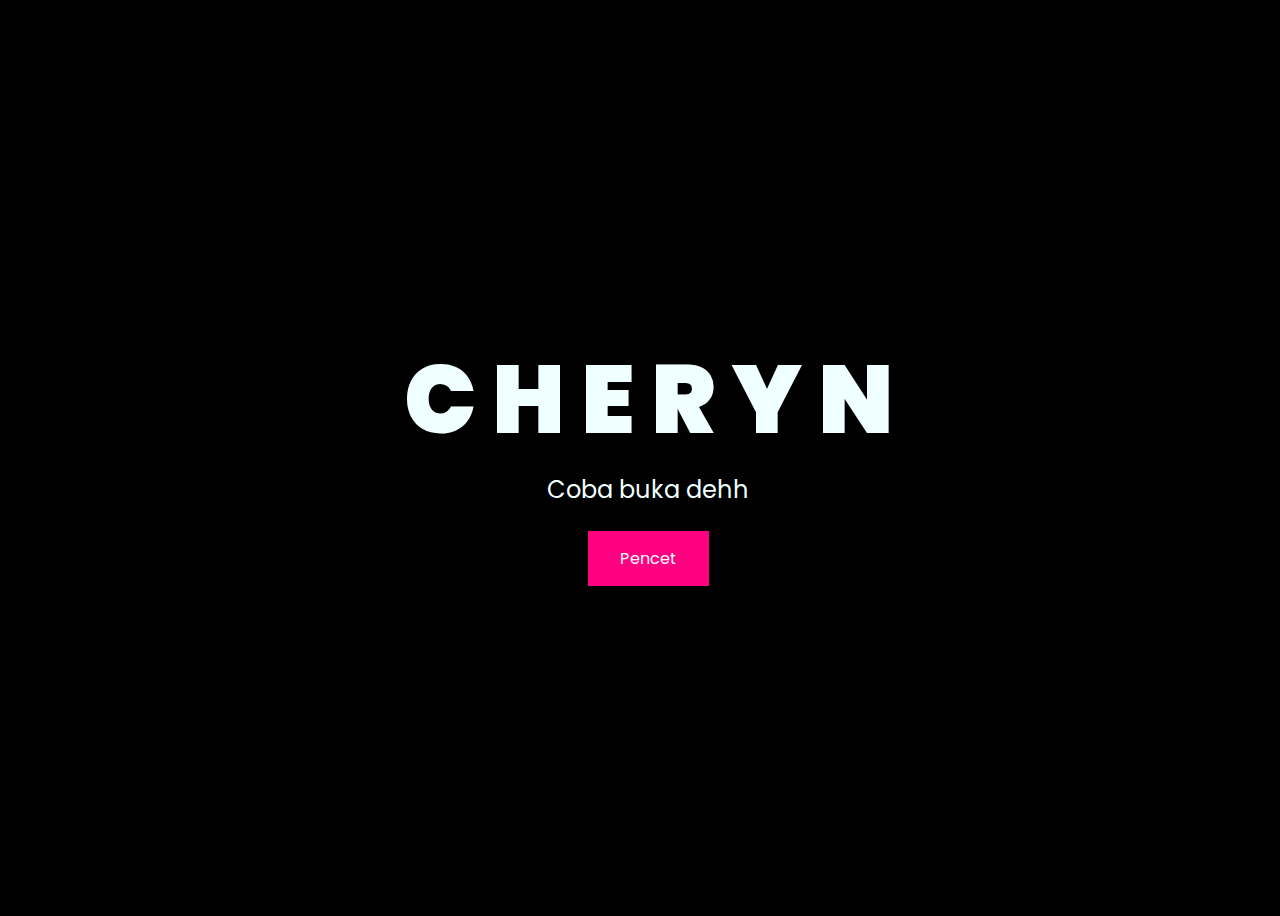
<file: index.html>
<!DOCTYPE html>
<html lang="en">
    <head>
        <style>
        .button {
          background-color: #ff0080;
          border: none;
          color: white;
          padding: 15px 32px;
          text-align: center;
          text-decoration: none;
          display: inline-block;
          font-size: 16px;
          margin: 4px 2px;
          cursor: pointer;
        }
        </style>
        </head>
        <body>
<head>
    <meta charset="UTF-8">
    <meta http-equiv="X-UA-Compatible" content="IE=edge">
    <meta name="viewport" content="width=device-width, initial-scale=1.0">
    <link rel="stylesheet" href="css/style.css">
    <link rel="icon" href="img/flowers.png" type="image/x-icon">
    <title>Flowers</title>
</head>
<body>
    <div class="greetings">
    <!-- silahkan menambah kata sesuai keinginan dengan <span>text...</span -->
        <span>C</span>
        <span>H</span>
        <span>E</span>
        <span>R</span>
        <span>Y</span>
        <span>N</span>
    </div>
    <div class="description">
        <span>Coba buka dehh</span>
    </div>
<a href="flower.html" class="button">Pencet</a>
</body>
</html>
</file>
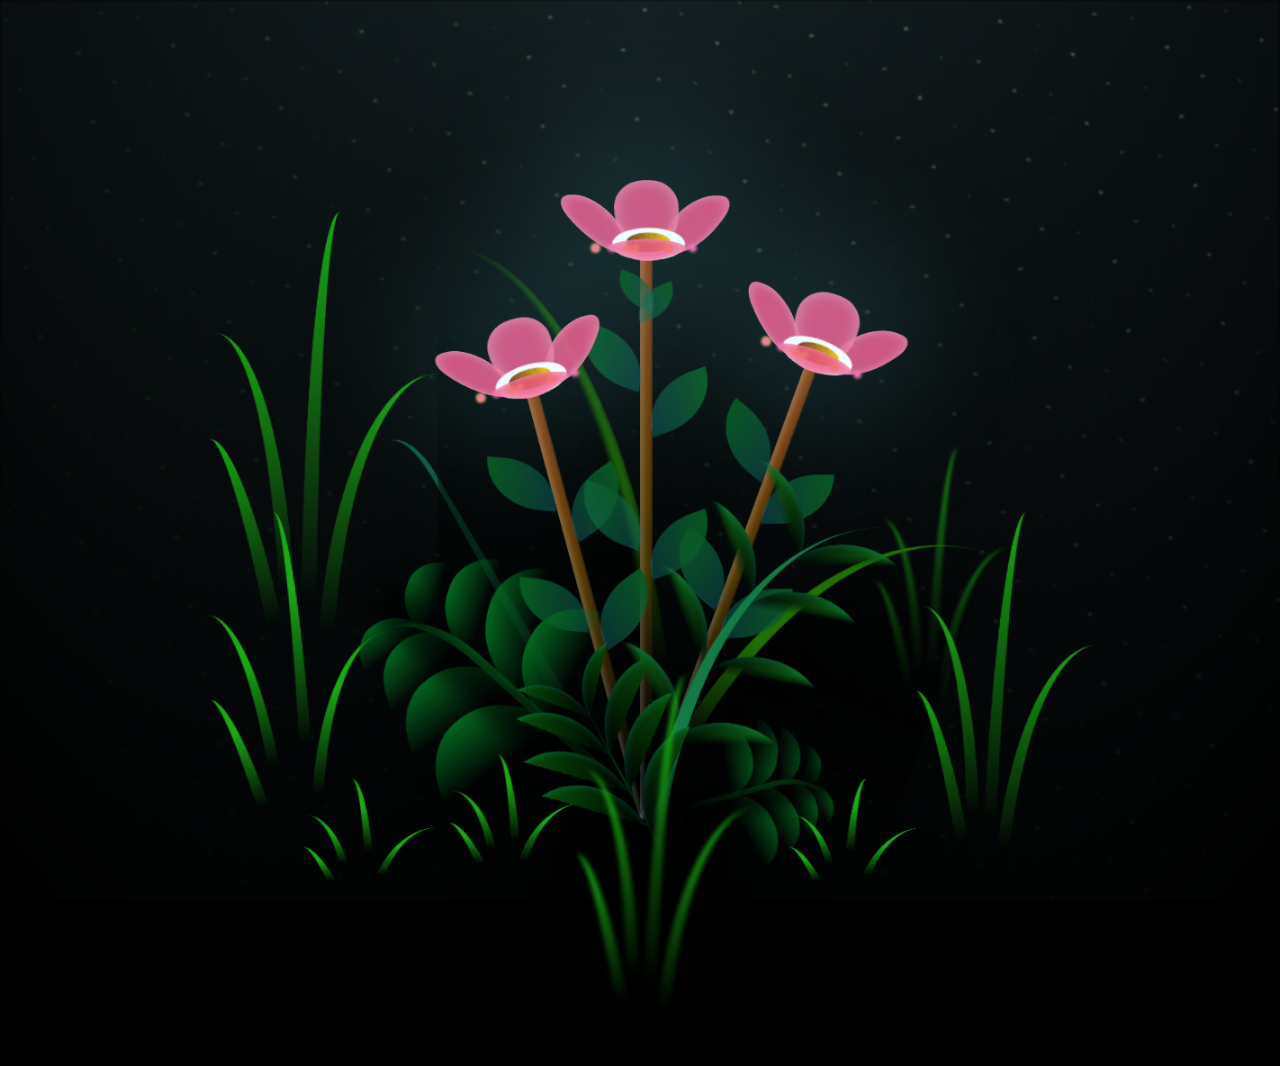
<file: flower.html>
<!DOCTYPE html>
<html lang="en">
<head>
    <meta charset="UTF-8">
    <meta http-equiv="X-UA-Compatible" content="IE=edge">
    <meta name="viewport" content="width=device-width, initial-scale=1.0">
    <link rel="stylesheet" href="css/main.css">
    <link rel="icon" href="img/flowers.png" type="image/x-icon">
    <title>flowers</title>
</head>
<body class="container">
  <!-- Pembuat code: https://codepen.io/mdusmanansari/pen/BamepLe -->
    <div class="night"></div>
    <div class="flowers">
      <div class="flower flower--1">
        <div class="flower__leafs flower__leafs--1">
          <div class="flower__leaf flower__leaf--1"></div>
          <div class="flower__leaf flower__leaf--2"></div>
          <div class="flower__leaf flower__leaf--3"></div>
          <div class="flower__leaf flower__leaf--4"></div>
          <div class="flower__white-circle"></div>
  
          <div class="flower__light flower__light--1"></div>
          <div class="flower__light flower__light--2"></div>
          <div class="flower__light flower__light--3"></div>
          <div class="flower__light flower__light--4"></div>
          <div class="flower__light flower__light--5"></div>
          <div class="flower__light flower__light--6"></div>
          <div class="flower__light flower__light--7"></div>
          <div class="flower__light flower__light--8"></div>
  
        </div>
        <div class="flower__line">
          <div class="flower__line__leaf flower__line__leaf--1"></div>
          <div class="flower__line__leaf flower__line__leaf--2"></div>
          <div class="flower__line__leaf flower__line__leaf--3"></div>
          <div class="flower__line__leaf flower__line__leaf--4"></div>
          <div class="flower__line__leaf flower__line__leaf--5"></div>
          <div class="flower__line__leaf flower__line__leaf--6"></div>
        </div>
      </div>
  
      <div class="flower flower--2">
        <div class="flower__leafs flower__leafs--2">
          <div class="flower__leaf flower__leaf--1"></div>
          <div class="flower__leaf flower__leaf--2"></div>
          <div class="flower__leaf flower__leaf--3"></div>
          <div class="flower__leaf flower__leaf--4"></div>
          <div class="flower__white-circle"></div>
  
          <div class="flower__light flower__light--1"></div>
          <div class="flower__light flower__light--2"></div>
          <div class="flower__light flower__light--3"></div>
          <div class="flower__light flower__light--4"></div>
          <div class="flower__light flower__light--5"></div>
          <div class="flower__light flower__light--6"></div>
          <div class="flower__light flower__light--7"></div>
          <div class="flower__light flower__light--8"></div>
  
        </div>
        <div class="flower__line">
          <div class="flower__line__leaf flower__line__leaf--1"></div>
          <div class="flower__line__leaf flower__line__leaf--2"></div>
          <div class="flower__line__leaf flower__line__leaf--3"></div>
          <div class="flower__line__leaf flower__line__leaf--4"></div>
        </div>
      </div>
  
      <div class="flower flower--3">
        <div class="flower__leafs flower__leafs--3">
          <div class="flower__leaf flower__leaf--1"></div>
          <div class="flower__leaf flower__leaf--2"></div>
          <div class="flower__leaf flower__leaf--3"></div>
          <div class="flower__leaf flower__leaf--4"></div>
          <div class="flower__white-circle"></div>
  
          <div class="flower__light flower__light--1"></div>
          <div class="flower__light flower__light--2"></div>
          <div class="flower__light flower__light--3"></div>
          <div class="flower__light flower__light--4"></div>
          <div class="flower__light flower__light--5"></div>
          <div class="flower__light flower__light--6"></div>
          <div class="flower__light flower__light--7"></div>
          <div class="flower__light flower__light--8"></div>
  
        </div>
        <div class="flower__line">
          <div class="flower__line__leaf flower__line__leaf--1"></div>
          <div class="flower__line__leaf flower__line__leaf--2"></div>
          <div class="flower__line__leaf flower__line__leaf--3"></div>
          <div class="flower__line__leaf flower__line__leaf--4"></div>
        </div>
      </div>
  
      <div class="grow-ans" style="--d:1.2s">
        <div class="flower__g-long">
          <div class="flower__g-long__top"></div>
          <div class="flower__g-long__bottom"></div>
        </div>
      </div>
  
      <div class="growing-grass">
        <div class="flower__grass flower__grass--1">
          <div class="flower__grass--top"></div>
          <div class="flower__grass--bottom"></div>
          <div class="flower__grass__leaf flower__grass__leaf--1"></div>
          <div class="flower__grass__leaf flower__grass__leaf--2"></div>
          <div class="flower__grass__leaf flower__grass__leaf--3"></div>
          <div class="flower__grass__leaf flower__grass__leaf--4"></div>
          <div class="flower__grass__leaf flower__grass__leaf--5"></div>
          <div class="flower__grass__leaf flower__grass__leaf--6"></div>
          <div class="flower__grass__leaf flower__grass__leaf--7"></div>
          <div class="flower__grass__leaf flower__grass__leaf--8"></div>
          <div class="flower__grass__overlay"></div>
        </div>
      </div>
  
      <div class="growing-grass">
        <div class="flower__grass flower__grass--2">
          <div class="flower__grass--top"></div>
          <div class="flower__grass--bottom"></div>
          <div class="flower__grass__leaf flower__grass__leaf--1"></div>
          <div class="flower__grass__leaf flower__grass__leaf--2"></div>
          <div class="flower__grass__leaf flower__grass__leaf--3"></div>
          <div class="flower__grass__leaf flower__grass__leaf--4"></div>
          <div class="flower__grass__leaf flower__grass__leaf--5"></div>
          <div class="flower__grass__leaf flower__grass__leaf--6"></div>
          <div class="flower__grass__leaf flower__grass__leaf--7"></div>
          <div class="flower__grass__leaf flower__grass__leaf--8"></div>
          <div class="flower__grass__overlay"></div>
        </div>
      </div>
  
      <div class="grow-ans" style="--d:2.4s">
        <div class="flower__g-right flower__g-right--1">
          <div class="leaf"></div>
        </div>
      </div>
  
      <div class="grow-ans" style="--d:2.8s">
        <div class="flower__g-right flower__g-right--2">
          <div class="leaf"></div>
        </div>
      </div>
  
      <div class="grow-ans" style="--d:2.8s">
        <div class="flower__g-front">
          <div class="flower__g-front__leaf-wrapper flower__g-front__leaf-wrapper--1">
            <div class="flower__g-front__leaf"></div>
          </div>
          <div class="flower__g-front__leaf-wrapper flower__g-front__leaf-wrapper--2">
            <div class="flower__g-front__leaf"></div>
          </div>
          <div class="flower__g-front__leaf-wrapper flower__g-front__leaf-wrapper--3">
            <div class="flower__g-front__leaf"></div>
          </div>
          <div class="flower__g-front__leaf-wrapper flower__g-front__leaf-wrapper--4">
            <div class="flower__g-front__leaf"></div>
          </div>
          <div class="flower__g-front__leaf-wrapper flower__g-front__leaf-wrapper--5">
            <div class="flower__g-front__leaf"></div>
          </div>
          <div class="flower__g-front__leaf-wrapper flower__g-front__leaf-wrapper--6">
            <div class="flower__g-front__leaf"></div>
          </div>
          <div class="flower__g-front__leaf-wrapper flower__g-front__leaf-wrapper--7">
            <div class="flower__g-front__leaf"></div>
          </div>
          <div class="flower__g-front__leaf-wrapper flower__g-front__leaf-wrapper--8">
            <div class="flower__g-front__leaf"></div>
          </div>
          <div class="flower__g-front__line"></div>
        </div>
      </div>
  
      <div class="grow-ans" style="--d:3.2s">
        <div class="flower__g-fr">
          <div class="leaf"></div>
          <div class="flower__g-fr__leaf flower__g-fr__leaf--1"></div>
          <div class="flower__g-fr__leaf flower__g-fr__leaf--2"></div>
          <div class="flower__g-fr__leaf flower__g-fr__leaf--3"></div>
          <div class="flower__g-fr__leaf flower__g-fr__leaf--4"></div>
          <div class="flower__g-fr__leaf flower__g-fr__leaf--5"></div>
          <div class="flower__g-fr__leaf flower__g-fr__leaf--6"></div>
          <div class="flower__g-fr__leaf flower__g-fr__leaf--7"></div>
          <div class="flower__g-fr__leaf flower__g-fr__leaf--8"></div>
        </div>
      </div>
  
      <div class="long-g long-g--0">
        <div class="grow-ans" style="--d:3s">
          <div class="leaf leaf--0"></div>
        </div>
        <div class="grow-ans" style="--d:2.2s">
          <div class="leaf leaf--1"></div>
        </div>
        <div class="grow-ans" style="--d:3.4s">
          <div class="leaf leaf--2"></div>
        </div>
        <div class="grow-ans" style="--d:3.6s">
          <div class="leaf leaf--3"></div>
        </div>
      </div>
  
      <div class="long-g long-g--1">
        <div class="grow-ans" style="--d:3.6s">
          <div class="leaf leaf--0"></div>
        </div>
        <div class="grow-ans" style="--d:3.8s">
          <div class="leaf leaf--1"></div>
        </div>
        <div class="grow-ans" style="--d:4s">
          <div class="leaf leaf--2"></div>
        </div>
        <div class="grow-ans" style="--d:4.2s">
          <div class="leaf leaf--3"></div>
        </div>
      </div>
  
      <div class="long-g long-g--2">
        <div class="grow-ans" style="--d:4s">
          <div class="leaf leaf--0"></div>
        </div>
        <div class="grow-ans" style="--d:4.2s">
          <div class="leaf leaf--1"></div>
        </div>
        <div class="grow-ans" style="--d:4.4s">
          <div class="leaf leaf--2"></div>
        </div>
        <div class="grow-ans" style="--d:4.6s">
          <div class="leaf leaf--3"></div>
        </div>
      </div>
  
      <div class="long-g long-g--3">
        <div class="grow-ans" style="--d:4s">
          <div class="leaf leaf--0"></div>
        </div>
        <div class="grow-ans" style="--d:4.2s">
          <div class="leaf leaf--1"></div>
        </div>
        <div class="grow-ans" style="--d:3s">
          <div class="leaf leaf--2"></div>
        </div>
        <div class="grow-ans" style="--d:3.6s">
          <div class="leaf leaf--3"></div>
        </div>
      </div>
  
      <div class="long-g long-g--4">
        <div class="grow-ans" style="--d:4s">
          <div class="leaf leaf--0"></div>
        </div>
        <div class="grow-ans" style="--d:4.2s">
          <div class="leaf leaf--1"></div>
        </div>
        <div class="grow-ans" style="--d:3s">
          <div class="leaf leaf--2"></div>
        </div>
        <div class="grow-ans" style="--d:3.6s">
          <div class="leaf leaf--3"></div>
        </div>
      </div>
  
      <div class="long-g long-g--5">
        <div class="grow-ans" style="--d:4s">
          <div class="leaf leaf--0"></div>
        </div>
        <div class="grow-ans" style="--d:4.2s">
          <div class="leaf leaf--1"></div>
        </div>
        <div class="grow-ans" style="--d:3s">
          <div class="leaf leaf--2"></div>
        </div>
        <div class="grow-ans" style="--d:3.6s">
          <div class="leaf leaf--3"></div>
        </div>
      </div>
  
      <div class="long-g long-g--6">
        <div class="grow-ans" style="--d:4.2s">
          <div class="leaf leaf--0"></div>
        </div>
        <div class="grow-ans" style="--d:4.4s">
          <div class="leaf leaf--1"></div>
        </div>
        <div class="grow-ans" style="--d:4.6s">
          <div class="leaf leaf--2"></div>
        </div>
        <div class="grow-ans" style="--d:4.8s">
          <div class="leaf leaf--3"></div>
        </div>
      </div>
  
      <div class="long-g long-g--7">
        <div class="grow-ans" style="--d:3s">
          <div class="leaf leaf--0"></div>
        </div>
        <div class="grow-ans" style="--d:3.2s">
          <div class="leaf leaf--1"></div>
        </div>
        <div class="grow-ans" style="--d:3.5s">
          <div class="leaf leaf--2"></div>
        </div>
        <div class="grow-ans" style="--d:3.6s">
          <div class="leaf leaf--3"></div>
        </div>
      </div>
    </div>
    <script src="main.js"></script>
<iframe style="display: none;" width="560" height="315" src="https://www.youtube.com/embed/OrJUQpx309U?rel=0&autoplay=1" title="YouTube video player" frameborder="0" allow="accelerometer; autoplay; clipboard-write; encrypted-media; gyroscope; picture-in-picture; web-share" allowfullscreen></iframe>
  </body>
</html>
</file>
<file: css/style.css>
@import url('https://fonts.googleapis.com/css2?family=Poppins:ital,wght@0,500;1,900&display=swap');
*{
    font-family: 'Poppins',cursive;
}
body{
    color: azure;
    width: 100%;
    height: 100vh;
    display: flex;
    flex-direction: column;
    align-items: center;
    justify-content: center;
    background-color: black;
}
.greetings{
    font-size: 6rem;
    font-weight: 900;
}
.greetings > span{
    animation: glow 2.5s ease-in-out infinite;
}
@keyframes glow{
    0%, 100%{
        color: #fff;
        text-shadow: 0 0 12px #680045, 0 0 50px #ff73d5, 0 0 100px #ff1fbc;
    }
    10%, 90%{
        color: #111;
        text-shadow: none;
    }
}
.greetings > span:nth-child(2){
    animation-delay: .3s ;
}
.greetings > span:nth-child(3){
    animation-delay: .6s ;
}
.greetings > span:nth-child(4){
    animation-delay: .9s;
}
.greetings > span:nth-child(5){
    animation-delay: .12s;
}

.description{
    font-size: 1.5rem;
    margin-bottom: 20px;
}

.button a{
    text-decoration: none;
    font-size: 1rem;
    color: #111;
}

@media screen and (max-width:574px){
    .greetings{
        display: block;
        font-size: 3rem;
        font-weight: 500;
        text-align: center;
    }
    .description{
        font-size: 1rem;
    }
    
    .button a{
        font-size: .5rem;
    }
}
</file>
<file: css/main.css>
*,
*::after,
*::before {
  padding: 0;
  margin: 0;
  box-sizing: border-box;
}

:root {
  --dark-color: #000;
}

body {
  display: flex;
  align-items: flex-end;
  justify-content: center;
  min-height: 100vh;
  background-color: var(--dark-color);
  overflow: hidden;
  perspective: 1000px;
}

.night {
  position: fixed;
  left: 50%;
  top: 0;
  transform: translateX(-50%);
  width: 100%;
  height: 100%;
  filter: blur(0.1vmin);
  background-image: radial-gradient(ellipse at top, transparent 0%, var(--dark-color)), radial-gradient(ellipse at bottom, var(--dark-color), rgba(145, 233, 255, 0.2)), repeating-linear-gradient(220deg, rgb(0, 0, 0) 0px, rgb(0, 0, 0) 19px, transparent 19px, transparent 22px), repeating-linear-gradient(189deg, rgb(0, 0, 0) 0px, rgb(0, 0, 0) 19px, transparent 19px, transparent 22px), repeating-linear-gradient(148deg, rgb(0, 0, 0) 0px, rgb(0, 0, 0) 19px, transparent 19px, transparent 22px), linear-gradient(90deg, rgb(7, 107, 42), rgb(240, 240, 240));
}

.flowers {
  position: relative;
  transform: scale(0.9);
}

.flower {
  position: absolute;
  bottom: 10vmin;
  transform-origin: bottom center;
  z-index: 10;
  --fl-speed: 0.3s;
}
.flower--1 {
  -webkit-animation: moving-flower-1 4s linear infinite;
          animation: moving-flower-1 4s linear infinite;
}
.flower--1 .flower__line {
  height: 70vmin;
  -webkit-animation-delay: 0.3s;
          animation-delay: 0.3s;
}
.flower--1 .flower__line__leaf--1 {
  -webkit-animation: blooming-leaf-right var(--fl-speed) 1.6s backwards;
          animation: blooming-leaf-right var(--fl-speed) 1.6s backwards;
}
.flower--1 .flower__line__leaf--2 {
  -webkit-animation: blooming-leaf-right var(--fl-speed) 1.4s backwards;
          animation: blooming-leaf-right var(--fl-speed) 1.4s backwards;
}
.flower--1 .flower__line__leaf--3 {
  -webkit-animation: blooming-leaf-left var(--fl-speed) 1.2s backwards;
          animation: blooming-leaf-left var(--fl-speed) 1.2s backwards;
}
.flower--1 .flower__line__leaf--4 {
  -webkit-animation: blooming-leaf-left var(--fl-speed) 1s backwards;
          animation: blooming-leaf-left var(--fl-speed) 1s backwards;
}
.flower--1 .flower__line__leaf--5 {
  -webkit-animation: blooming-leaf-right var(--fl-speed) 1.8s backwards;
          animation: blooming-leaf-right var(--fl-speed) 1.8s backwards;
}
.flower--1 .flower__line__leaf--6 {
  -webkit-animation: blooming-leaf-left var(--fl-speed) 2s backwards;
          animation: blooming-leaf-left var(--fl-speed) 2s backwards;
}
.flower--2 {
  left: 50%;
  transform: rotate(20deg);
  -webkit-animation: moving-flower-2 4s linear infinite;
          animation: moving-flower-2 4s linear infinite;
}
.flower--2 .flower__line {
  height: 60vmin;
  -webkit-animation-delay: 0.6s;
          animation-delay: 0.6s;
}
.flower--2 .flower__line__leaf--1 {
  -webkit-animation: blooming-leaf-right var(--fl-speed) 1.9s backwards;
          animation: blooming-leaf-right var(--fl-speed) 1.9s backwards;
}
.flower--2 .flower__line__leaf--2 {
  -webkit-animation: blooming-leaf-right var(--fl-speed) 1.7s backwards;
          animation: blooming-leaf-right var(--fl-speed) 1.7s backwards;
}
.flower--2 .flower__line__leaf--3 {
  -webkit-animation: blooming-leaf-left var(--fl-speed) 1.5s backwards;
          animation: blooming-leaf-left var(--fl-speed) 1.5s backwards;
}
.flower--2 .flower__line__leaf--4 {
  -webkit-animation: blooming-leaf-left var(--fl-speed) 1.3s backwards;
          animation: blooming-leaf-left var(--fl-speed) 1.3s backwards;
}
.flower--3 {
  left: 50%;
  transform: rotate(-15deg);
  -webkit-animation: moving-flower-3 4s linear infinite;
          animation: moving-flower-3 4s linear infinite;
}
.flower--3 .flower__line {
  -webkit-animation-delay: 0.9s;
          animation-delay: 0.9s;
}
.flower--3 .flower__line__leaf--1 {
  -webkit-animation: blooming-leaf-right var(--fl-speed) 2.5s backwards;
          animation: blooming-leaf-right var(--fl-speed) 2.5s backwards;
}
.flower--3 .flower__line__leaf--2 {
  -webkit-animation: blooming-leaf-right var(--fl-speed) 2.3s backwards;
          animation: blooming-leaf-right var(--fl-speed) 2.3s backwards;
}
.flower--3 .flower__line__leaf--3 {
  -webkit-animation: blooming-leaf-left var(--fl-speed) 2.1s backwards;
          animation: blooming-leaf-left var(--fl-speed) 2.1s backwards;
}
.flower--3 .flower__line__leaf--4 {
  -webkit-animation: blooming-leaf-left var(--fl-speed) 1.9s backwards;
          animation: blooming-leaf-left var(--fl-speed) 1.9s backwards;
}
.flower__leafs {
  position: relative;
  -webkit-animation: blooming-flower 2s backwards;
          animation: blooming-flower 2s backwards;
}
.flower__leafs--1 {
  -webkit-animation-delay: 1.1s;
          animation-delay: 1.1s;
}
.flower__leafs--2 {
  -webkit-animation-delay: 1.4s;
          animation-delay: 1.4s;
}
.flower__leafs--3 {
  -webkit-animation-delay: 1.7s;
          animation-delay: 1.7s;
}
.flower__leafs::after {
  content: "";
  position: absolute;
  left: 0;
  top: 0;
  transform: translate(-50%, -100%);
  width: 8vmin;
  height: 8vmin;
  background-color: #6bf0ff;
  filter: blur(10vmin);
}
.flower__leaf {
  position: absolute;
  bottom: 0;
  left: 50%;
  width: 8vmin;
  height: 11vmin;
  border-radius: 51% 49% 47% 53%/44% 45% 55% 69%;
  background-color: #f672b0;
  background-image: linear-gradient(to top, #ee5286, #ee5286);
  transform-origin: bottom center;
  opacity: 0.9;
  box-shadow: inset 0 0 2vmin rgba(255, 255, 255, 0.5);
}
.flower__leaf--1 {
  transform: translate(-10%, 1%) rotateY(40deg) rotateX(-50deg);
}
.flower__leaf--2 {
  transform: translate(-50%, -4%) rotateX(40deg);
}
.flower__leaf--3 {
  transform: translate(-90%, 0%) rotateY(45deg) rotateX(50deg);
}
.flower__leaf--4 {
  width: 8vmin;
  height: 8vmin;
  transform-origin: bottom left;
  border-radius: 4vmin 10vmin 4vmin 4vmin;
  transform: translate(0%, 18%) rotateX(70deg) rotate(-43deg);
  background-image: linear-gradient(to top, #ee5286, #ee5286);
  z-index: 1;
  opacity: 0.8;
}
.flower__white-circle {
  position: absolute;
  left: -3.5vmin;
  top: -3vmin;
  width: 9vmin;
  height: 4vmin;
  border-radius: 50%;
  background-color: #fff;
}
.flower__white-circle::after {
  content: "";
  position: absolute;
  left: 50%;
  top: 45%;
  transform: translate(-50%, -50%);
  width: 60%;
  height: 60%;
  border-radius: inherit;
  background-image: repeating-linear-gradient(135deg, rgba(0, 0, 0, 0.03) 0px, rgba(0, 0, 0, 0.03) 1px, transparent 1px, transparent 12px), repeating-linear-gradient(45deg, rgba(0, 0, 0, 0.03) 0px, rgba(0, 0, 0, 0.03) 1px, transparent 1px, transparent 12px), repeating-linear-gradient(67.5deg, rgba(0, 0, 0, 0.03) 0px, rgba(0, 0, 0, 0.03) 1px, transparent 1px, transparent 12px), repeating-linear-gradient(135deg, rgba(0, 0, 0, 0.03) 0px, rgba(0, 0, 0, 0.03) 1px, transparent 1px, transparent 12px), repeating-linear-gradient(45deg, rgba(0, 0, 0, 0.03) 0px, rgba(0, 0, 0, 0.03) 1px, transparent 1px, transparent 12px), repeating-linear-gradient(112.5deg, rgba(0, 0, 0, 0.03) 0px, rgba(0, 0, 0, 0.03) 1px, transparent 1px, transparent 12px), repeating-linear-gradient(112.5deg, rgba(0, 0, 0, 0.03) 0px, rgba(0, 0, 0, 0.03) 1px, transparent 1px, transparent 12px), repeating-linear-gradient(45deg, rgba(0, 0, 0, 0.03) 0px, rgba(0, 0, 0, 0.03) 1px, transparent 1px, transparent 12px), repeating-linear-gradient(22.5deg, rgba(0, 0, 0, 0.03) 0px, rgba(0, 0, 0, 0.03) 1px, transparent 1px, transparent 12px), repeating-linear-gradient(45deg, rgba(0, 0, 0, 0.03) 0px, rgba(0, 0, 0, 0.03) 1px, transparent 1px, transparent 12px), repeating-linear-gradient(22.5deg, rgba(0, 0, 0, 0.03) 0px, rgba(0, 0, 0, 0.03) 1px, transparent 1px, transparent 12px), repeating-linear-gradient(135deg, rgba(0, 0, 0, 0.03) 0px, rgba(0, 0, 0, 0.03) 1px, transparent 1px, transparent 12px), repeating-linear-gradient(157.5deg, rgba(0, 0, 0, 0.03) 0px, rgba(0, 0, 0, 0.03) 1px, transparent 1px, transparent 12px), repeating-linear-gradient(67.5deg, rgba(0, 0, 0, 0.03) 0px, rgba(0, 0, 0, 0.03) 1px, transparent 1px, transparent 12px), repeating-linear-gradient(67.5deg, rgba(0, 0, 0, 0.03) 0px, rgba(0, 0, 0, 0.03) 1px, transparent 1px, transparent 12px), linear-gradient(90deg, rgb(127, 47, 21), rgb(255, 206, 0));
}
.flower__line {
  height: 55vmin;
  width: 1.5vmin;
  background-image: linear-gradient(to left, rgba(0, 0, 0, 0.2), transparent, rgba(255, 255, 255, 0.2)), linear-gradient(to top, transparent 10%, #583e08, #944415);
  box-shadow: inset 0 0 2px rgba(0, 0, 0, 0.5);
  -webkit-animation: grow-flower-tree 4s backwards;
          animation: grow-flower-tree 4s backwards;
}
.flower__line__leaf {
  --w: 7vmin;
  --h: calc(var(--w) + 2vmin);
  position: absolute;
  top: 20%;
  left: 90%;
  width: var(--w);
  height: var(--h);
  border-top-right-radius: var(--h);
  border-bottom-left-radius: var(--h);
  background-image: linear-gradient(to top, rgba(20, 117, 122, 0.4), #095721);
}
.flower__line__leaf--1 {
  transform: rotate(70deg) rotateY(30deg);
}
.flower__line__leaf--2 {
  top: 45%;
  transform: rotate(70deg) rotateY(30deg);
}
.flower__line__leaf--3, .flower__line__leaf--4, .flower__line__leaf--6 {
  border-top-right-radius: 0;
  border-bottom-left-radius: 0;
  border-top-left-radius: var(--h);
  border-bottom-right-radius: var(--h);
  left: -460%;
  top: 12%;
  transform: rotate(-70deg) rotateY(30deg);
}
.flower__line__leaf--4 {
  top: 40%;
}
.flower__line__leaf--5 {
  top: 0;
  transform-origin: left;
  transform: rotate(70deg) rotateY(30deg) scale(0.6);
}
.flower__line__leaf--6 {
  top: -2%;
  left: -450%;
  transform-origin: right;
  transform: rotate(-70deg) rotateY(30deg) scale(0.6);
}
.flower__light {
  position: absolute;
  bottom: 0vmin;
  width: 1vmin;
  height: 1vmin;
  background-color: rgb(255, 251, 0);
  border-radius: 50%;
  filter: blur(0.2vmin);
  -webkit-animation: light-ans 4s linear infinite backwards;
          animation: light-ans 4s linear infinite backwards;
}
.flower__light:nth-child(odd) {
  background-color: #f76baf;
}
.flower__light--1 {
  left: -2vmin;
  -webkit-animation-delay: 1s;
          animation-delay: 1s;
}
.flower__light--2 {
  left: 3vmin;
  -webkit-animation-delay: 0.5s;
          animation-delay: 0.5s;
}
.flower__light--3 {
  left: -6vmin;
  -webkit-animation-delay: 0.3s;
          animation-delay: 0.3s;
}
.flower__light--4 {
  left: 6vmin;
  -webkit-animation-delay: 0.9s;
          animation-delay: 0.9s;
}
.flower__light--5 {
  left: -1vmin;
  -webkit-animation-delay: 1.5s;
          animation-delay: 1.5s;
}
.flower__light--6 {
  left: -4vmin;
  -webkit-animation-delay: 3s;
          animation-delay: 3s;
}
.flower__light--7 {
  left: 3vmin;
  -webkit-animation-delay: 2s;
          animation-delay: 2s;
}
.flower__light--8 {
  left: -6vmin;
  -webkit-animation-delay: 3.5s;
          animation-delay: 3.5s;
}
.flower__grass {
  --c: #04661f;
  --line-w: 1.5vmin;
  position: absolute;
  bottom: 12vmin;
  left: -7vmin;
  display: flex;
  flex-direction: column;
  align-items: flex-end;
  z-index: 20;
  transform-origin: bottom center;
  transform: rotate(-48deg) rotateY(40deg);
}
.flower__grass--1 {
  -webkit-animation: moving-grass 2s linear infinite;
          animation: moving-grass 2s linear infinite;
}
.flower__grass--2 {
  left: 2vmin;
  bottom: 10vmin;
  transform: scale(0.5) rotate(75deg) rotateX(10deg) rotateY(-200deg);
  opacity: 0.8;
  z-index: 0;
  -webkit-animation: moving-grass--2 1.5s linear infinite;
          animation: moving-grass--2 1.5s linear infinite;
}
.flower__grass--top {
  width: 7vmin;
  height: 10vmin;
  border-top-right-radius: 100%;
  border-right: var(--line-w) solid var(--c);
  transform-origin: bottom center;
  transform: rotate(-2deg);
}
.flower__grass--bottom {
  margin-top: -2px;
  width: var(--line-w);
  height: 25vmin;
  background-image: linear-gradient(to top, transparent, var(--c));
}
.flower__grass__leaf {
  --size: 10vmin;
  position: absolute;
  width: calc(var(--size) * 2.1);
  height: var(--size);
  border-top-left-radius: var(--size);
  border-top-right-radius: var(--size);
  background-image: linear-gradient(to top, transparent, transparent 30%, var(--c));
  z-index: 100;
}
.flower__grass__leaf--1 {
  top: -6%;
  left: 30%;
  --size: 6vmin;
  transform: rotate(-20deg);
  -webkit-animation: growing-grass-ans--1 2s 2.6s backwards;
          animation: growing-grass-ans--1 2s 2.6s backwards;
}
@-webkit-keyframes growing-grass-ans--1 {
  0% {
    transform-origin: bottom left;
    transform: rotate(-20deg) scale(0);
  }
}
@keyframes growing-grass-ans--1 {
  0% {
    transform-origin: bottom left;
    transform: rotate(-20deg) scale(0);
  }
}
.flower__grass__leaf--2 {
  top: -5%;
  left: -110%;
  --size: 6vmin;
  transform: rotate(10deg);
  -webkit-animation: growing-grass-ans--2 2s 2.4s linear backwards;
          animation: growing-grass-ans--2 2s 2.4s linear backwards;
}
@-webkit-keyframes growing-grass-ans--2 {
  0% {
    transform-origin: bottom right;
    transform: rotate(10deg) scale(0);
  }
}
@keyframes growing-grass-ans--2 {
  0% {
    transform-origin: bottom right;
    transform: rotate(10deg) scale(0);
  }
}
.flower__grass__leaf--3 {
  top: 5%;
  left: 60%;
  --size: 8vmin;
  transform: rotate(-18deg) rotateX(-20deg);
  -webkit-animation: growing-grass-ans--3 2s 2.2s linear backwards;
          animation: growing-grass-ans--3 2s 2.2s linear backwards;
}
@-webkit-keyframes growing-grass-ans--3 {
  0% {
    transform-origin: bottom left;
    transform: rotate(-18deg) rotateX(-20deg) scale(0);
  }
}
@keyframes growing-grass-ans--3 {
  0% {
    transform-origin: bottom left;
    transform: rotate(-18deg) rotateX(-20deg) scale(0);
  }
}
.flower__grass__leaf--4 {
  top: 6%;
  left: -135%;
  --size: 8vmin;
  transform: rotate(2deg);
  -webkit-animation: growing-grass-ans--4 2s 2s linear backwards;
          animation: growing-grass-ans--4 2s 2s linear backwards;
}
@-webkit-keyframes growing-grass-ans--4 {
  0% {
    transform-origin: bottom right;
    transform: rotate(2deg) scale(0);
  }
}
@keyframes growing-grass-ans--4 {
  0% {
    transform-origin: bottom right;
    transform: rotate(2deg) scale(0);
  }
}
.flower__grass__leaf--5 {
  top: 20%;
  left: 60%;
  --size: 10vmin;
  transform: rotate(-24deg) rotateX(-20deg);
  -webkit-animation: growing-grass-ans--5 2s 1.8s linear backwards;
          animation: growing-grass-ans--5 2s 1.8s linear backwards;
}
@-webkit-keyframes growing-grass-ans--5 {
  0% {
    transform-origin: bottom left;
    transform: rotate(-24deg) rotateX(-20deg) scale(0);
  }
}
@keyframes growing-grass-ans--5 {
  0% {
    transform-origin: bottom left;
    transform: rotate(-24deg) rotateX(-20deg) scale(0);
  }
}
.flower__grass__leaf--6 {
  top: 22%;
  left: -180%;
  --size: 10vmin;
  transform: rotate(10deg);
  -webkit-animation: growing-grass-ans--6 2s 1.6s linear backwards;
          animation: growing-grass-ans--6 2s 1.6s linear backwards;
}
@-webkit-keyframes growing-grass-ans--6 {
  0% {
    transform-origin: bottom right;
    transform: rotate(10deg) scale(0);
  }
}
@keyframes growing-grass-ans--6 {
  0% {
    transform-origin: bottom right;
    transform: rotate(10deg) scale(0);
  }
}
.flower__grass__leaf--7 {
  top: 39%;
  left: 70%;
  --size: 10vmin;
  transform: rotate(-10deg);
  -webkit-animation: growing-grass-ans--7 2s 1.4s linear backwards;
          animation: growing-grass-ans--7 2s 1.4s linear backwards;
}
@-webkit-keyframes growing-grass-ans--7 {
  0% {
    transform-origin: bottom left;
    transform: rotate(-10deg) scale(0);
  }
}
@keyframes growing-grass-ans--7 {
  0% {
    transform-origin: bottom left;
    transform: rotate(-10deg) scale(0);
  }
}
.flower__grass__leaf--8 {
  top: 40%;
  left: -215%;
  --size: 11vmin;
  transform: rotate(10deg);
  -webkit-animation: growing-grass-ans--8 2s 1.2s linear backwards;
          animation: growing-grass-ans--8 2s 1.2s linear backwards;
}
@-webkit-keyframes growing-grass-ans--8 {
  0% {
    transform-origin: bottom right;
    transform: rotate(10deg) scale(0);
  }
}
@keyframes growing-grass-ans--8 {
  0% {
    transform-origin: bottom right;
    transform: rotate(10deg) scale(0);
  }
}
.flower__grass__overlay {
  position: absolute;
  top: -10%;
  right: 0%;
  width: 100%;
  height: 100%;
  background-color: rgba(0, 0, 0, 0.6);
  filter: blur(1.5vmin);
  z-index: 100;
}
.flower__g-long {
  --w: 2vmin;
  --h: 6vmin;
  --c: #0e5b3c;
  position: absolute;
  bottom: 10vmin;
  left: -3vmin;
  transform-origin: bottom center;
  transform: rotate(-30deg) rotateY(-20deg);
  display: flex;
  flex-direction: column;
  align-items: flex-end;
  -webkit-animation: flower-g-long-ans 3s linear infinite;
          animation: flower-g-long-ans 3s linear infinite;
}
@-webkit-keyframes flower-g-long-ans {
  0%, 100% {
    transform: rotate(-30deg) rotateY(-20deg);
  }
  50% {
    transform: rotate(-32deg) rotateY(-20deg);
  }
}
@keyframes flower-g-long-ans {
  0%, 100% {
    transform: rotate(-30deg) rotateY(-20deg);
  }
  50% {
    transform: rotate(-32deg) rotateY(-20deg);
  }
}
.flower__g-long__top {
  top: calc(var(--h) * -1);
  width: calc(var(--w) + 1vmin);
  height: var(--h);
  border-top-right-radius: 100%;
  border-right: 0.7vmin solid var(--c);
  transform: translate(-0.7vmin, 1vmin);
}
.flower__g-long__bottom {
  width: var(--w);
  height: 50vmin;
  transform-origin: bottom center;
  background-image: linear-gradient(to top, transparent 30%, var(--c));
  box-shadow: inset 0 0 2px rgba(0, 0, 0, 0.5);
  -webkit-clip-path: polygon(35% 0, 65% 1%, 100% 100%, 0% 100%);
          clip-path: polygon(35% 0, 65% 1%, 100% 100%, 0% 100%);
}
.flower__g-right {
  position: absolute;
  bottom: 6vmin;
  left: -2vmin;
  transform-origin: bottom left;
  transform: rotate(20deg);
}
.flower__g-right .leaf {
  width: 30vmin;
  height: 50vmin;
  border-top-left-radius: 100%;
  border-left: 2vmin solid #217005;
  background-image: linear-gradient(to bottom, transparent, var(--dark-color) 60%);
  -webkit-mask-image: linear-gradient(to top, transparent 30%, #24803e 60%);
}
.flower__g-right--1 {
  -webkit-animation: flower-g-right-ans 2.5s linear infinite;
          animation: flower-g-right-ans 2.5s linear infinite;
}
.flower__g-right--2 {
  left: 5vmin;
  transform: rotateY(-180deg);
  -webkit-animation: flower-g-right-ans--2 3s linear infinite;
          animation: flower-g-right-ans--2 3s linear infinite;
}
.flower__g-right--2 .leaf {
  height: 75vmin;
  filter: blur(0.3vmin);
  opacity: 0.8;
}
@-webkit-keyframes flower-g-right-ans {
  0%, 100% {
    transform: rotate(20deg);
  }
  50% {
    transform: rotate(24deg) rotateX(-20deg);
  }
}
@keyframes flower-g-right-ans {
  0%, 100% {
    transform: rotate(20deg);
  }
  50% {
    transform: rotate(24deg) rotateX(-20deg);
  }
}
@-webkit-keyframes flower-g-right-ans--2 {
  0%, 100% {
    transform: rotateY(-180deg) rotate(0deg) rotateX(-20deg);
  }
  50% {
    transform: rotateY(-180deg) rotate(6deg) rotateX(-20deg);
  }
}
@keyframes flower-g-right-ans--2 {
  0%, 100% {
    transform: rotateY(-180deg) rotate(0deg) rotateX(-20deg);
  }
  50% {
    transform: rotateY(-180deg) rotate(6deg) rotateX(-20deg);
  }
}
.flower__g-front {
  position: absolute;
  bottom: 6vmin;
  left: 2.5vmin;
  z-index: 100;
  transform-origin: bottom center;
  transform: rotate(-28deg) rotateY(30deg) scale(1.04);
  -webkit-animation: flower__g-front-ans 2s linear infinite;
          animation: flower__g-front-ans 2s linear infinite;
}
@-webkit-keyframes flower__g-front-ans {
  0%, 100% {
    transform: rotate(-28deg) rotateY(30deg) scale(1.04);
  }
  50% {
    transform: rotate(-35deg) rotateY(40deg) scale(1.04);
  }
}
@keyframes flower__g-front-ans {
  0%, 100% {
    transform: rotate(-28deg) rotateY(30deg) scale(1.04);
  }
  50% {
    transform: rotate(-35deg) rotateY(40deg) scale(1.04);
  }
}
.flower__g-front__line {
  width: 0.3vmin;
  height: 20vmin;
  background-image: linear-gradient(to top, transparent, #042e0b, transparent 100%);
  position: relative;
}
.flower__g-front__leaf-wrapper {
  position: absolute;
  top: 0;
  left: 0;
  transform-origin: bottom left;
  transform: rotate(10deg);
}
.flower__g-front__leaf-wrapper:nth-child(even) {
  left: 0vmin;
  transform: rotateY(-180deg) rotate(5deg);
  -webkit-animation: flower__g-front__leaf-left-ans 1s ease-in backwards;
          animation: flower__g-front__leaf-left-ans 1s ease-in backwards;
}
.flower__g-front__leaf-wrapper:nth-child(odd) {
  -webkit-animation: flower__g-front__leaf-ans 1s ease-in backwards;
          animation: flower__g-front__leaf-ans 1s ease-in backwards;
}
.flower__g-front__leaf-wrapper--1 {
  top: -8vmin;
  transform: scale(0.7);
  -webkit-animation: flower__g-front__leaf-ans 1s 5.5s ease-in backwards !important;
          animation: flower__g-front__leaf-ans 1s 5.5s ease-in backwards !important;
}
.flower__g-front__leaf-wrapper--2 {
  top: -8vmin;
  transform: rotateY(-180deg) scale(0.7) !important;
  -webkit-animation: flower__g-front__leaf-left-ans-2 1s 4.6s ease-in backwards !important;
          animation: flower__g-front__leaf-left-ans-2 1s 4.6s ease-in backwards !important;
}
.flower__g-front__leaf-wrapper--3 {
  top: -3vmin;
  -webkit-animation: flower__g-front__leaf-ans 1s 4.6s ease-in backwards;
          animation: flower__g-front__leaf-ans 1s 4.6s ease-in backwards;
}
.flower__g-front__leaf-wrapper--4 {
  top: -3vmin;
  transform: rotateY(-180deg) scale(0.9) !important;
  -webkit-animation: flower__g-front__leaf-left-ans-2 1s 4.6s ease-in backwards !important;
          animation: flower__g-front__leaf-left-ans-2 1s 4.6s ease-in backwards !important;
}
@-webkit-keyframes flower__g-front__leaf-left-ans-2 {
  0% {
    transform: rotateY(-180deg) scale(0);
  }
}
@keyframes flower__g-front__leaf-left-ans-2 {
  0% {
    transform: rotateY(-180deg) scale(0);
  }
}
.flower__g-front__leaf-wrapper--5, .flower__g-front__leaf-wrapper--6 {
  top: 2vmin;
}
.flower__g-front__leaf-wrapper--7, .flower__g-front__leaf-wrapper--8 {
  top: 6.5vmin;
}
.flower__g-front__leaf-wrapper--2 {
  -webkit-animation-delay: 5.2s !important;
          animation-delay: 5.2s !important;
}
.flower__g-front__leaf-wrapper--3 {
  -webkit-animation-delay: 4.9s !important;
          animation-delay: 4.9s !important;
}
.flower__g-front__leaf-wrapper--5 {
  -webkit-animation-delay: 4.3s !important;
          animation-delay: 4.3s !important;
}
.flower__g-front__leaf-wrapper--6 {
  -webkit-animation-delay: 4.1s !important;
          animation-delay: 4.1s !important;
}
.flower__g-front__leaf-wrapper--7 {
  -webkit-animation-delay: 3.8s !important;
          animation-delay: 3.8s !important;
}
.flower__g-front__leaf-wrapper--8 {
  -webkit-animation-delay: 3.5s !important;
          animation-delay: 3.5s !important;
}
@-webkit-keyframes flower__g-front__leaf-ans {
  0% {
    transform: rotate(10deg) scale(0);
  }
}
@keyframes flower__g-front__leaf-ans {
  0% {
    transform: rotate(10deg) scale(0);
  }
}
@-webkit-keyframes flower__g-front__leaf-left-ans {
  0% {
    transform: rotateY(-180deg) rotate(5deg) scale(0);
  }
}
@keyframes flower__g-front__leaf-left-ans {
  0% {
    transform: rotateY(-180deg) rotate(5deg) scale(0);
  }
}
.flower__g-front__leaf {
  width: 10vmin;
  height: 10vmin;
  border-radius: 100% 0% 0% 100%/100% 100% 0% 0%;
  box-shadow: inset 0 2px 1vmin hsla(184deg, 97%, 58%, 0.2);
  background-image: linear-gradient(to bottom left, transparent, var(--dark-color)), linear-gradient(to bottom right, #064f0a 50%, transparent 50%, transparent);
  -webkit-mask-image: linear-gradient(to bottom right, #097149 50%, transparent 50%, transparent);
  mask-image: linear-gradient(to bottom right, #0e8723 50%, transparent 50%, transparent);
}
.flower__g-fr {
  position: absolute;
  bottom: -4vmin;
  left: vmin;
  transform-origin: bottom left;
  z-index: 10;
  -webkit-animation: flower__g-fr-ans 2s linear infinite;
          animation: flower__g-fr-ans 2s linear infinite;
}
@-webkit-keyframes flower__g-fr-ans {
  0%, 100% {
    transform: rotate(2deg);
  }
  50% {
    transform: rotate(4deg);
  }
}
@keyframes flower__g-fr-ans {
  0%, 100% {
    transform: rotate(2deg);
  }
  50% {
    transform: rotate(4deg);
  }
}
.flower__g-fr .leaf {
  width: 30vmin;
  height: 50vmin;
  border-top-left-radius: 100%;
  border-left: 2vmin solid #147b47;
  -webkit-mask-image: linear-gradient(to top, transparent 25%, #0e4e2a 50%);
  position: relative;
  z-index: 1;
}
.flower__g-fr__leaf {
  position: absolute;
  top: 0;
  left: 0;
  width: 10vmin;
  height: 10vmin;
  border-radius: 100% 0% 0% 100%/100% 100% 0% 0%;
  box-shadow: inset 0 2px 1vmin hsla(184deg, 97%, 58%, 0.2);
  background-image: linear-gradient(to bottom left, transparent, var(--dark-color) 98%), linear-gradient(to bottom right, #106e18 45%, transparent 50%, transparent);
  -webkit-mask-image: linear-gradient(135deg, #175f22 40%, transparent 50%, transparent);
}
.flower__g-fr__leaf--1 {
  left: 20vmin;
  transform: rotate(45deg);
  -webkit-animation: flower__g-fr-leaft-ans-1 0.5s 5.2s linear backwards;
          animation: flower__g-fr-leaft-ans-1 0.5s 5.2s linear backwards;
}
@-webkit-keyframes flower__g-fr-leaft-ans-1 {
  0% {
    transform-origin: left;
    transform: rotate(45deg) scale(0);
  }
}
@keyframes flower__g-fr-leaft-ans-1 {
  0% {
    transform-origin: left;
    transform: rotate(45deg) scale(0);
  }
}
.flower__g-fr__leaf--2 {
  left: 12vmin;
  top: -7vmin;
  transform: rotate(25deg) rotateY(-180deg);
  -webkit-animation: flower__g-fr-leaft-ans-6 0.5s 5s linear backwards;
          animation: flower__g-fr-leaft-ans-6 0.5s 5s linear backwards;
}
.flower__g-fr__leaf--3 {
  left: 15vmin;
  top: 6vmin;
  transform: rotate(55deg);
  -webkit-animation: flower__g-fr-leaft-ans-5 0.5s 4.8s linear backwards;
          animation: flower__g-fr-leaft-ans-5 0.5s 4.8s linear backwards;
}
.flower__g-fr__leaf--4 {
  left: 6vmin;
  top: -2vmin;
  transform: rotate(25deg) rotateY(-180deg);
  -webkit-animation: flower__g-fr-leaft-ans-6 0.5s 4.6s linear backwards;
          animation: flower__g-fr-leaft-ans-6 0.5s 4.6s linear backwards;
}
.flower__g-fr__leaf--5 {
  left: 10vmin;
  top: 14vmin;
  transform: rotate(55deg);
  -webkit-animation: flower__g-fr-leaft-ans-5 0.5s 4.4s linear backwards;
          animation: flower__g-fr-leaft-ans-5 0.5s 4.4s linear backwards;
}
@-webkit-keyframes flower__g-fr-leaft-ans-5 {
  0% {
    transform-origin: left;
    transform: rotate(55deg) scale(0);
  }
}
@keyframes flower__g-fr-leaft-ans-5 {
  0% {
    transform-origin: left;
    transform: rotate(55deg) scale(0);
  }
}
.flower__g-fr__leaf--6 {
  left: 0vmin;
  top: 6vmin;
  transform: rotate(25deg) rotateY(-180deg);
  -webkit-animation: flower__g-fr-leaft-ans-6 0.5s 4.2s linear backwards;
          animation: flower__g-fr-leaft-ans-6 0.5s 4.2s linear backwards;
}
@-webkit-keyframes flower__g-fr-leaft-ans-6 {
  0% {
    transform-origin: right;
    transform: rotate(25deg) rotateY(-180deg) scale(0);
  }
}
@keyframes flower__g-fr-leaft-ans-6 {
  0% {
    transform-origin: right;
    transform: rotate(25deg) rotateY(-180deg) scale(0);
  }
}
.flower__g-fr__leaf--7 {
  left: 5vmin;
  top: 22vmin;
  transform: rotate(45deg);
  -webkit-animation: flower__g-fr-leaft-ans-7 0.5s 4s linear backwards;
          animation: flower__g-fr-leaft-ans-7 0.5s 4s linear backwards;
}
@-webkit-keyframes flower__g-fr-leaft-ans-7 {
  0% {
    transform-origin: left;
    transform: rotate(45deg) scale(0);
  }
}
@keyframes flower__g-fr-leaft-ans-7 {
  0% {
    transform-origin: left;
    transform: rotate(45deg) scale(0);
  }
}
.flower__g-fr__leaf--8 {
  left: -4vmin;
  top: 15vmin;
  transform: rotate(15deg) rotateY(-180deg);
  -webkit-animation: flower__g-fr-leaft-ans-8 0.5s 3.8s linear backwards;
          animation: flower__g-fr-leaft-ans-8 0.5s 3.8s linear backwards;
}
@-webkit-keyframes flower__g-fr-leaft-ans-8 {
  0% {
    transform-origin: right;
    transform: rotate(15deg) rotateY(-180deg) scale(0);
  }
}
@keyframes flower__g-fr-leaft-ans-8 {
  0% {
    transform-origin: right;
    transform: rotate(15deg) rotateY(-180deg) scale(0);
  }
}

.long-g {
  position: absolute;
  bottom: 25vmin;
  left: -42vmin;
  transform-origin: bottom left;
}
.long-g--1 {
  bottom: 0vmin;
  transform: scale(0.8) rotate(-5deg);
}
.long-g--1 .leaf {
  -webkit-mask-image: linear-gradient(to top, transparent 40%, #196d2a 80%) !important;
}
.long-g--1 .leaf--1 {
  --w: 5vmin;
  --h: 60vmin;
  left: -2vmin;
  transform: rotate(3deg) rotateY(-180deg);
}
.long-g--2, .long-g--3 {
  bottom: -3vmin;
  left: -35vmin;
  transform-origin: center;
  transform: scale(0.6) rotateX(60deg);
}
.long-g--2 .leaf, .long-g--3 .leaf {
  -webkit-mask-image: linear-gradient(to top, transparent 50%, #176220 80%) !important;
}
.long-g--2 .leaf--1, .long-g--3 .leaf--1 {
  left: -1vmin;
  transform: rotateY(-180deg);
}
.long-g--3 {
  left: -17vmin;
  bottom: 0vmin;
}
.long-g--3 .leaf {
  -webkit-mask-image: linear-gradient(to top, transparent 40%, #176220 80%) !important;
}
.long-g--4 {
  left: 25vmin;
  bottom: -3vmin;
  transform-origin: center;
  transform: scale(0.6) rotateX(60deg);
}
.long-g--4 .leaf {
  -webkit-mask-image: linear-gradient(to top, transparent 50%, #176220 80%) !important;
}
.long-g--5 {
  left: 42vmin;
  bottom: 0vmin;
  transform: scale(0.8) rotate(2deg);
}
.long-g--6 {
  left: 0vmin;
  bottom: -20vmin;
  z-index: 100;
  filter: blur(0.3vmin);
  transform: scale(0.8) rotate(2deg);
}
.long-g--7 {
  left: 35vmin;
  bottom: 20vmin;
  z-index: -1;
  filter: blur(0.3vmin);
  transform: scale(0.6) rotate(2deg);
  opacity: 0.7;
}
.long-g .leaf {
  --w: 15vmin;
  --h: 40vmin;
  --c: #1aaa15;
  position: absolute;
  bottom: 0;
  width: var(--w);
  height: var(--h);
  border-top-left-radius: 100%;
  border-left: 2vmin solid var(--c);
  -webkit-mask-image: linear-gradient(to top, transparent 20%, var(--dark-color));
  transform-origin: bottom center;
}
.long-g .leaf--0 {
  left: 2vmin;
  -webkit-animation: leaf-ans-1 4s linear infinite;
          animation: leaf-ans-1 4s linear infinite;
}
.long-g .leaf--1 {
  --w: 5vmin;
  --h: 60vmin;
  -webkit-animation: leaf-ans-1 4s linear infinite;
          animation: leaf-ans-1 4s linear infinite;
}
.long-g .leaf--2 {
  --w: 10vmin;
  --h: 40vmin;
  left: -0.5vmin;
  bottom: 5vmin;
  transform-origin: bottom left;
  transform: rotateY(-180deg);
  -webkit-animation: leaf-ans-2 3s linear infinite;
          animation: leaf-ans-2 3s linear infinite;
}
.long-g .leaf--3 {
  --w: 5vmin;
  --h: 30vmin;
  left: -1vmin;
  bottom: 3.2vmin;
  transform-origin: bottom left;
  transform: rotate(-10deg) rotateY(-180deg);
  -webkit-animation: leaf-ans-3 3s linear infinite;
          animation: leaf-ans-3 3s linear infinite;
}

@-webkit-keyframes leaf-ans-1 {
  0%, 100% {
    transform: rotate(-5deg) scale(1);
  }
  50% {
    transform: rotate(5deg) scale(1.1);
  }
}

@keyframes leaf-ans-1 {
  0%, 100% {
    transform: rotate(-5deg) scale(1);
  }
  50% {
    transform: rotate(5deg) scale(1.1);
  }
}
@-webkit-keyframes leaf-ans-2 {
  0%, 100% {
    transform: rotateY(-180deg) rotate(5deg);
  }
  50% {
    transform: rotateY(-180deg) rotate(0deg) scale(1.1);
  }
}
@keyframes leaf-ans-2 {
  0%, 100% {
    transform: rotateY(-180deg) rotate(5deg);
  }
  50% {
    transform: rotateY(-180deg) rotate(0deg) scale(1.1);
  }
}
@-webkit-keyframes leaf-ans-3 {
  0%, 100% {
    transform: rotate(-10deg) rotateY(-180deg);
  }
  50% {
    transform: rotate(-20deg) rotateY(-180deg);
  }
}
@keyframes leaf-ans-3 {
  0%, 100% {
    transform: rotate(-10deg) rotateY(-180deg);
  }
  50% {
    transform: rotate(-20deg) rotateY(-180deg);
  }
}
.grow-ans {
  -webkit-animation: grow-ans 2s var(--d) backwards;
          animation: grow-ans 2s var(--d) backwards;
}

@-webkit-keyframes grow-ans {
  0% {
    transform: scale(0);
    opacity: 0;
  }
}

@keyframes grow-ans {
  0% {
    transform: scale(0);
    opacity: 0;
  }
}
@-webkit-keyframes light-ans {
  0% {
    opacity: 0;
    transform: translateY(0vmin);
  }
  25% {
    opacity: 1;
    transform: translateY(-5vmin) translateX(-2vmin);
  }
  50% {
    opacity: 1;
    transform: translateY(-15vmin) translateX(2vmin);
    filter: blur(0.2vmin);
  }
  75% {
    transform: translateY(-20vmin) translateX(-2vmin);
    filter: blur(0.2vmin);
  }
  100% {
    transform: translateY(-30vmin);
    opacity: 0;
    filter: blur(1vmin);
  }
}
@keyframes light-ans {
  0% {
    opacity: 0;
    transform: translateY(0vmin);
  }
  25% {
    opacity: 1;
    transform: translateY(-5vmin) translateX(-2vmin);
  }
  50% {
    opacity: 1;
    transform: translateY(-15vmin) translateX(2vmin);
    filter: blur(0.2vmin);
  }
  75% {
    transform: translateY(-20vmin) translateX(-2vmin);
    filter: blur(0.2vmin);
  }
  100% {
    transform: translateY(-30vmin);
    opacity: 0;
    filter: blur(1vmin);
  }
}
@-webkit-keyframes moving-flower-1 {
  0%, 100% {
    transform: rotate(2deg);
  }
  50% {
    transform: rotate(-2deg);
  }
}
@keyframes moving-flower-1 {
  0%, 100% {
    transform: rotate(2deg);
  }
  50% {
    transform: rotate(-2deg);
  }
}
@-webkit-keyframes moving-flower-2 {
  0%, 100% {
    transform: rotate(18deg);
  }
  50% {
    transform: rotate(14deg);
  }
}
@keyframes moving-flower-2 {
  0%, 100% {
    transform: rotate(18deg);
  }
  50% {
    transform: rotate(14deg);
  }
}
@-webkit-keyframes moving-flower-3 {
  0%, 100% {
    transform: rotate(-18deg);
  }
  50% {
    transform: rotate(-20deg) rotateY(-10deg);
  }
}
@keyframes moving-flower-3 {
  0%, 100% {
    transform: rotate(-18deg);
  }
  50% {
    transform: rotate(-20deg) rotateY(-10deg);
  }
}
@-webkit-keyframes blooming-leaf-right {
  0% {
    transform-origin: left;
    transform: rotate(70deg) rotateY(30deg) scale(0);
  }
}
@keyframes blooming-leaf-right {
  0% {
    transform-origin: left;
    transform: rotate(70deg) rotateY(30deg) scale(0);
  }
}
@-webkit-keyframes blooming-leaf-left {
  0% {
    transform-origin: right;
    transform: rotate(-70deg) rotateY(30deg) scale(0);
  }
}
@keyframes blooming-leaf-left {
  0% {
    transform-origin: right;
    transform: rotate(-70deg) rotateY(30deg) scale(0);
  }
}
@-webkit-keyframes grow-flower-tree {
  0% {
    height: 0;
    border-radius: 1vmin;
  }
}
@keyframes grow-flower-tree {
  0% {
    height: 0;
    border-radius: 1vmin;
  }
}
@-webkit-keyframes blooming-flower {
  0% {
    transform: scale(0);
  }
}
@keyframes blooming-flower {
  0% {
    transform: scale(0);
  }
}
@-webkit-keyframes moving-grass {
  0%, 100% {
    transform: rotate(-48deg) rotateY(40deg);
  }
  50% {
    transform: rotate(-50deg) rotateY(40deg);
  }
}
@keyframes moving-grass {
  0%, 100% {
    transform: rotate(-48deg) rotateY(40deg);
  }
  50% {
    transform: rotate(-50deg) rotateY(40deg);
  }
}
@-webkit-keyframes moving-grass--2 {
  0%, 100% {
    transform: scale(0.5) rotate(75deg) rotateX(10deg) rotateY(-200deg);
  }
  50% {
    transform: scale(0.5) rotate(79deg) rotateX(10deg) rotateY(-200deg);
  }
}
@keyframes moving-grass--2 {
  0%, 100% {
    transform: scale(0.5) rotate(75deg) rotateX(10deg) rotateY(-200deg);
  }
  50% {
    transform: scale(0.5) rotate(79deg) rotateX(10deg) rotateY(-200deg);
  }
}
.growing-grass {
  -webkit-animation: growing-grass-ans 1s 2s backwards;
          animation: growing-grass-ans 1s 2s backwards;
}

@-webkit-keyframes growing-grass-ans {
  0% {
    transform: scale(0);
  }
}

@keyframes growing-grass-ans {
  0% {
    transform: scale(0);
  }
}
.container * {
  -webkit-animation-play-state: paused !important;
          animation-play-state: paused !important;
}
</file>
